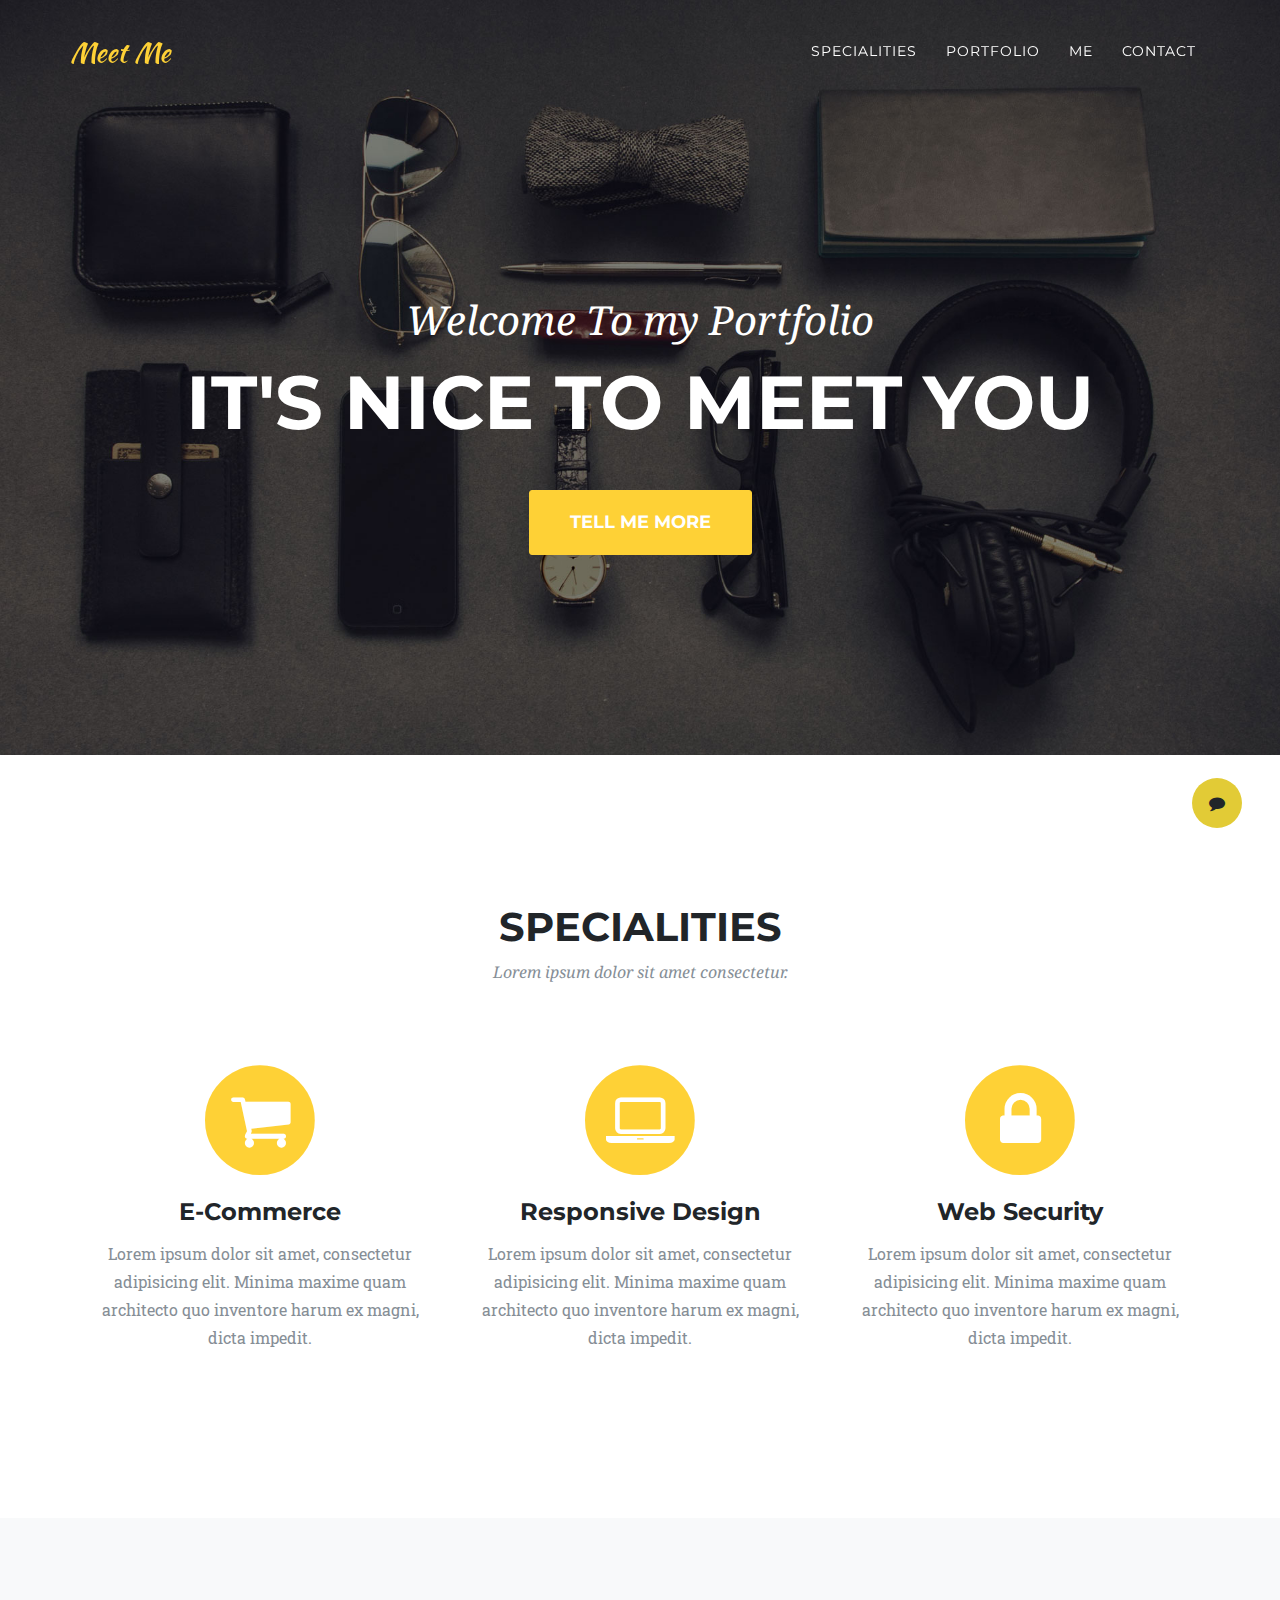
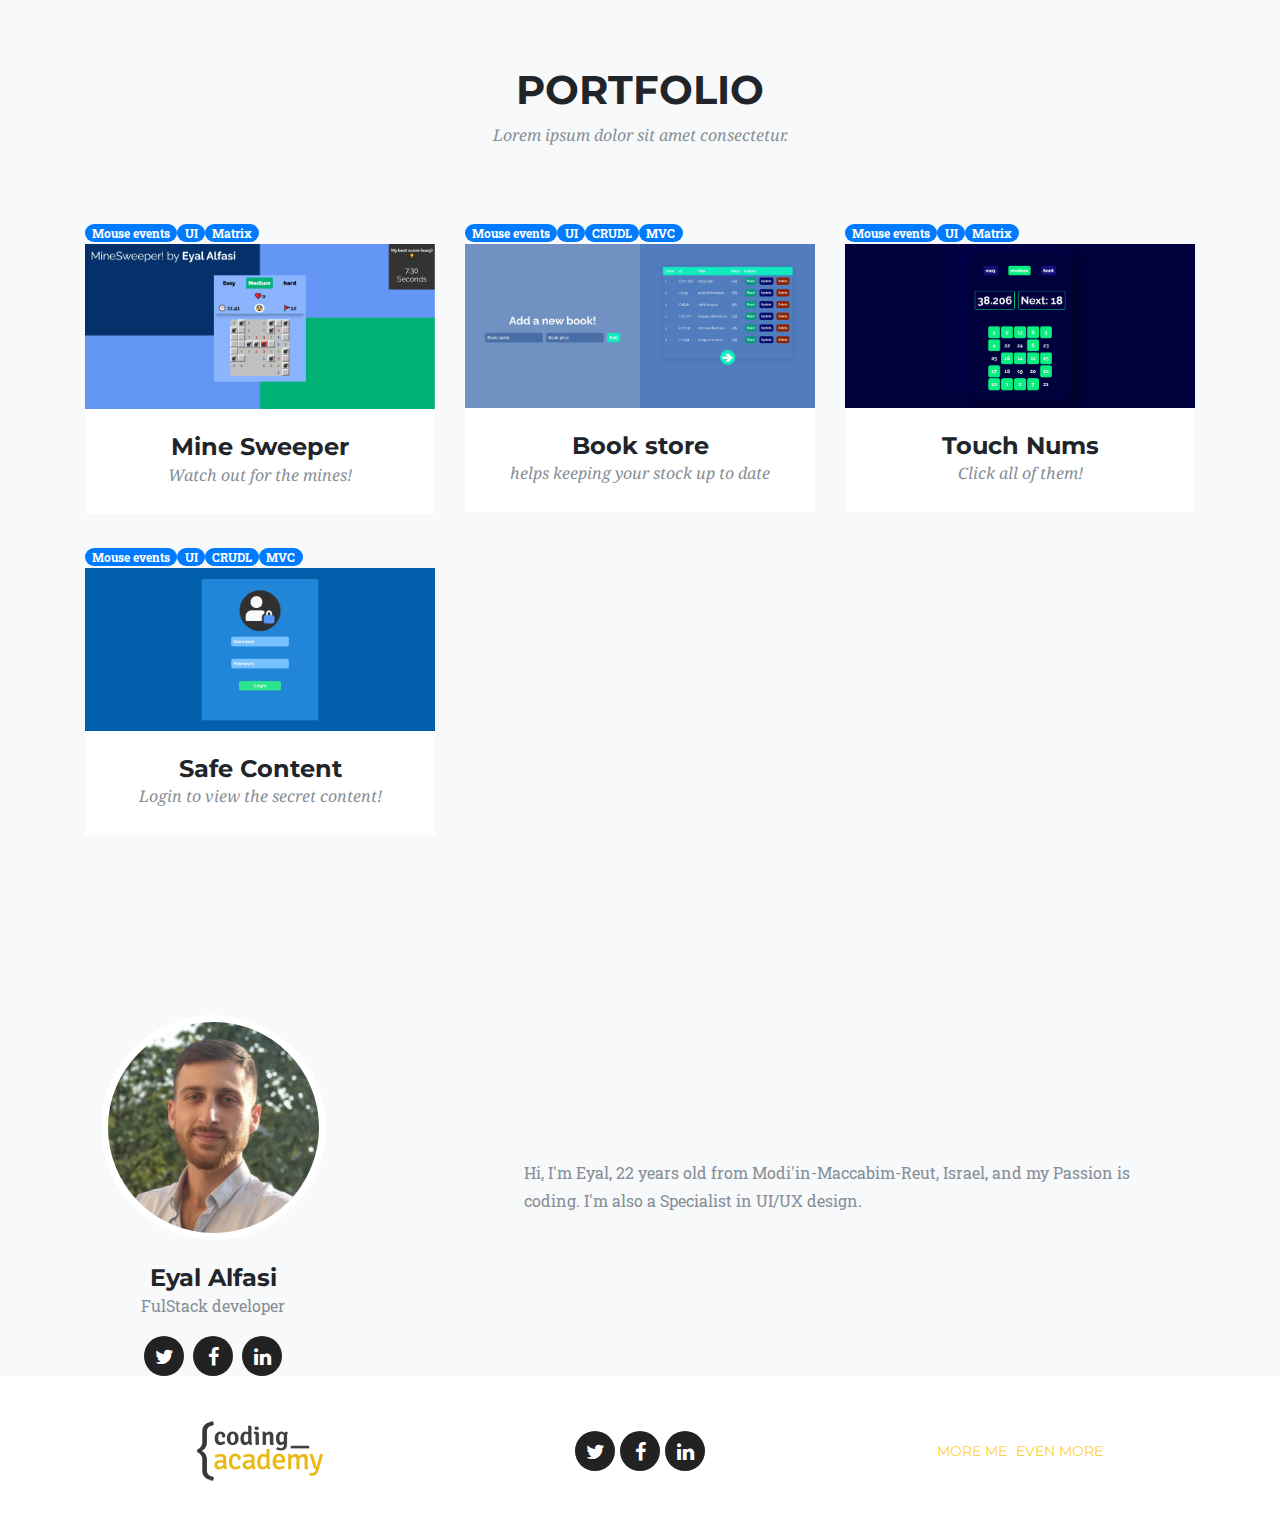
<file: index.html>
<!DOCTYPE html>
<html lang="en">

<head>

  <meta charset="utf-8">
  <meta name="viewport" content="width=device-width, initial-scale=1, shrink-to-fit=no">
  <meta name="description" content="">
  <meta name="author" content="">

  <title>Coding Academy</title>

  <!-- Bootstrap core CSS -->
  <link href="vendor/bootstrap/css/bootstrap.min.css" rel="stylesheet">

  <!-- Custom fonts for this template -->
  <link href="vendor/font-awesome/css/font-awesome.min.css" rel="stylesheet" type="text/css">
  <link href="https://fonts.googleapis.com/css?family=Montserrat:400,700" rel="stylesheet" type="text/css">
  <link href='https://fonts.googleapis.com/css?family=Kaushan+Script' rel='stylesheet' type='text/css'>
  <link href='https://fonts.googleapis.com/css?family=Droid+Serif:400,700,400italic,700italic' rel='stylesheet'
    type='text/css'>
  <link href='https://fonts.googleapis.com/css?family=Roboto+Slab:400,100,300,700' rel='stylesheet' type='text/css'>

  <!-- Custom styles for this template -->
  <link href="css/ca-gallery.css" rel="stylesheet">

</head>

<body id="page-top">
  <div class="offcanvas-btn" onClick="openCanvas()">
    <i class="fa fa-comment" aria-hidden="true"></i>
  </div>
  <aside class="offcanvas-aside">

    <!-- Contact -->
    <section id="contact">
      <h4>Contact Me</h4>
      <form onsubmit="onSubmitForm(event)">
        <div class="form-group">
          <label for="subjectInput">Subject</label>
          <input placeholder="Specify the subject" type="text" class="form-control" id="subjectInput">
        </div>
        <div class="form-group form-check">
          <label for="textareaInput">So what can I help you with? :)</label>
          <textarea placeholder="Free text" class="form-control" name="" id="textareaInput" cols="30" rows="10"></textarea>
        </div>
        <button type="submit" class="btn btn-primary">Submit</button>
      </form>
    </section>

  </aside>

  <!-- Navigation -->
  <nav class="navbar navbar-expand-lg navbar-dark fixed-top" id="mainNav">
    <div class="container">
      <a class="navbar-brand js-scroll-trigger" href="#page-top">Meet Me</a>
      <button class="navbar-toggler navbar-toggler-right" type="button" data-toggle="collapse"
        data-target="#navbarResponsive" aria-controls="navbarResponsive" aria-expanded="false"
        aria-label="Toggle navigation">
        <i class="fa fa-bars"></i>
      </button>
      <div class="collapse navbar-collapse" id="navbarResponsive">
        <ul class="navbar-nav ml-auto">
          <li class="nav-item">
            <a class="nav-link js-scroll-trigger" href="#services">Specialities</a>
          </li>
          <li class="nav-item">
            <a class="nav-link js-scroll-trigger" href="#portfolio">Portfolio</a>
          </li>
          <li class="nav-item">
            <a class="nav-link js-scroll-trigger" href="#me">Me</a>
          </li>
          <li class="nav-item">
            <a class="nav-link js-scroll-trigger" href="#contact">Contact</a>
          </li>
        </ul>
      </div>
    </div>
  </nav>

  <!-- Header -->
  <header class="masthead">
    <div class="container">
      <div class="intro-text">
        <div class="intro-lead-in">Welcome To my Portfolio</div>
        <div class="intro-heading">It's Nice To Meet You</div>
        <a class="btn btn-xl js-scroll-trigger" href="#services">Tell Me More</a>
      </div>
    </div>
  </header>

  <!-- Services -->
  <section id="services">
    <div class="container">
      <div class="row">
        <div class="col-lg-12 text-center">
          <h2 class="section-heading">Specialities</h2>
          <h3 class="section-subheading text-muted">Lorem ipsum dolor sit amet consectetur.</h3>
        </div>
      </div>
      <div class="row text-center">
        <div class="col-md-4">
          <span class="fa-stack fa-4x">
            <i class="fa fa-circle fa-stack-2x text-primary"></i>
            <i class="fa fa-shopping-cart fa-stack-1x fa-inverse"></i>
          </span>
          <h4 class="service-heading">E-Commerce</h4>
          <p class="text-muted">Lorem ipsum dolor sit amet, consectetur adipisicing elit. Minima maxime quam architecto
            quo inventore harum ex
            magni, dicta impedit.</p>
        </div>
        <div class="col-md-4">
          <span class="fa-stack fa-4x">
            <i class="fa fa-circle fa-stack-2x text-primary"></i>
            <i class="fa fa-laptop fa-stack-1x fa-inverse"></i>
          </span>
          <h4 class="service-heading">Responsive Design</h4>
          <p class="text-muted">Lorem ipsum dolor sit amet, consectetur adipisicing elit. Minima maxime quam architecto
            quo inventore harum ex
            magni, dicta impedit.</p>
        </div>
        <div class="col-md-4">
          <span class="fa-stack fa-4x">
            <i class="fa fa-circle fa-stack-2x text-primary"></i>
            <i class="fa fa-lock fa-stack-1x fa-inverse"></i>
          </span>
          <h4 class="service-heading">Web Security</h4>
          <p class="text-muted">Lorem ipsum dolor sit amet, consectetur adipisicing elit. Minima maxime quam architecto
            quo inventore harum ex
            magni, dicta impedit.</p>
        </div>
      </div>
    </div>
  </section>

  <!-- Portfolio Grid -->
  <section class="bg-light" id="portfolio">
    <div class="container">
      <div class="row">
        <div class="col-lg-12 text-center">
          <h2 class="section-heading">Portfolio</h2>
          <h3 class="section-subheading text-muted">Lorem ipsum dolor sit amet consectetur.</h3>
        </div>
      </div>
      <div class="row projects-container">
      </div>
    </div>
  </section>


  <!-- Me -->
  <section class="bg-light" id="me" style="padding: 0px;">
    <div class="row">
      <div class="col-sm-4">
        <div class="team-member">
          <img class="mx-auto rounded-circle" src="img/team/Eyal Alfasi.jpeg" alt="">
          <h4>Eyal Alfasi</h4>
          <p class="text-muted">FulStack developer</p>
          <ul class="list-inline social-buttons">
            <li class="list-inline-item">
              <a href="https://twitter.com/" target="_blank">
                <i class="fa fa-twitter"></i>
              </a>
            </li>
            <li class="list-inline-item">
              <a href="https://www.facebook.com/eyal.alfasi.7" target="_blank">
                <i class="fa fa-facebook"></i>
              </a>
            </li>
            <li class="list-inline-item">
              <a href="https://www.linkedin.com/" target="_blank">
                <i class="fa fa-linkedin"></i>
              </a>
            </li>
          </ul>
        </div>
      </div>
      <div class="col-sm-8 flex-align-center">
        <p class="large text-muted  about-description">Hi, I'm Eyal, 22 years old from Modi'in-Maccabim-Reut, Israel,
          and my Passion is coding.
          I'm also a Specialist in UI/UX design.
        </p>
      </div>
    </div>
  </section>


  <!-- Footer -->
  <footer>
    <div class="container">
      <div class="row">
        <div class="col-md-4 flex-align-center">
          <a href="http://coding-academy.org" target="_blank">
            <img src="./img/ca-logo.png" alt="">
          </a>
        </div>
        <div class="col-md-4 flex-align-center">
          <ul class="list-inline social-buttons flex-align-center">
            <li class="list-inline-item">
              <a href="#">
                <i class="fa fa-twitter"></i>
              </a>
            </li>
            <li class="list-inline-item flex-align-center">
              <a href="#">
                <i class="fa fa-facebook"></i>
              </a>
            </li>
            <li class="list-inline-item">
              <a href="#">
                <i class="fa fa-linkedin"></i>
              </a>
            </li>
          </ul>
        </div>
        <div class="col-md-4 flex-align-center">
          <ul class="list-inline quicklinks">
            <li class="list-inline-item">
              <a href="#">More Me</a>
            </li>
            <li class="list-inline-item">
              <a href="#">Even More</a>
            </li>
          </ul>
        </div>
      </div>
    </div>
  </footer>

  <!-- Portfolio Modals -->

  <!-- Modal 1 -->
  <div class="portfolio-modal modal fade" id="portfolioModal" tabindex="-1" role="dialog" aria-hidden="true">
    <div class="modal-dialog">
      <div class="modal-content">
        <div class="close-modal" data-dismiss="modal">
          <div class="lr">
            <div class="rl"></div>
          </div>
        </div>
        <div class="container">
          <div class="row">
            <div class="col-lg-8 mx-auto">
              <div class="modal-body">
                <!-- Project Details Go Here -->
              </div>
            </div>
          </div>
        </div>
      </div>
    </div>
  </div>
  <!-- Bootstrap core JavaScript -->
  <script src="vendor/jquery/jquery.min.js"></script>
  <script src="vendor/popper/popper.min.js"></script>
  <script src="vendor/bootstrap/js/bootstrap.min.js"></script>

  <!-- Plugin JavaScript -->
  <script src="vendor/jquery-easing/jquery.easing.min.js"></script>

  <!-- Custom scripts for this template -->
  <script src="js/proj-service.js"></script>
  <script src="js/controller.js"></script>
  <script src="js/ca-gallery.js"></script>
  <script src="js/offCanvas.js"></script>
  <script src="js/main.js"></script>


</body>

</html>
</file>
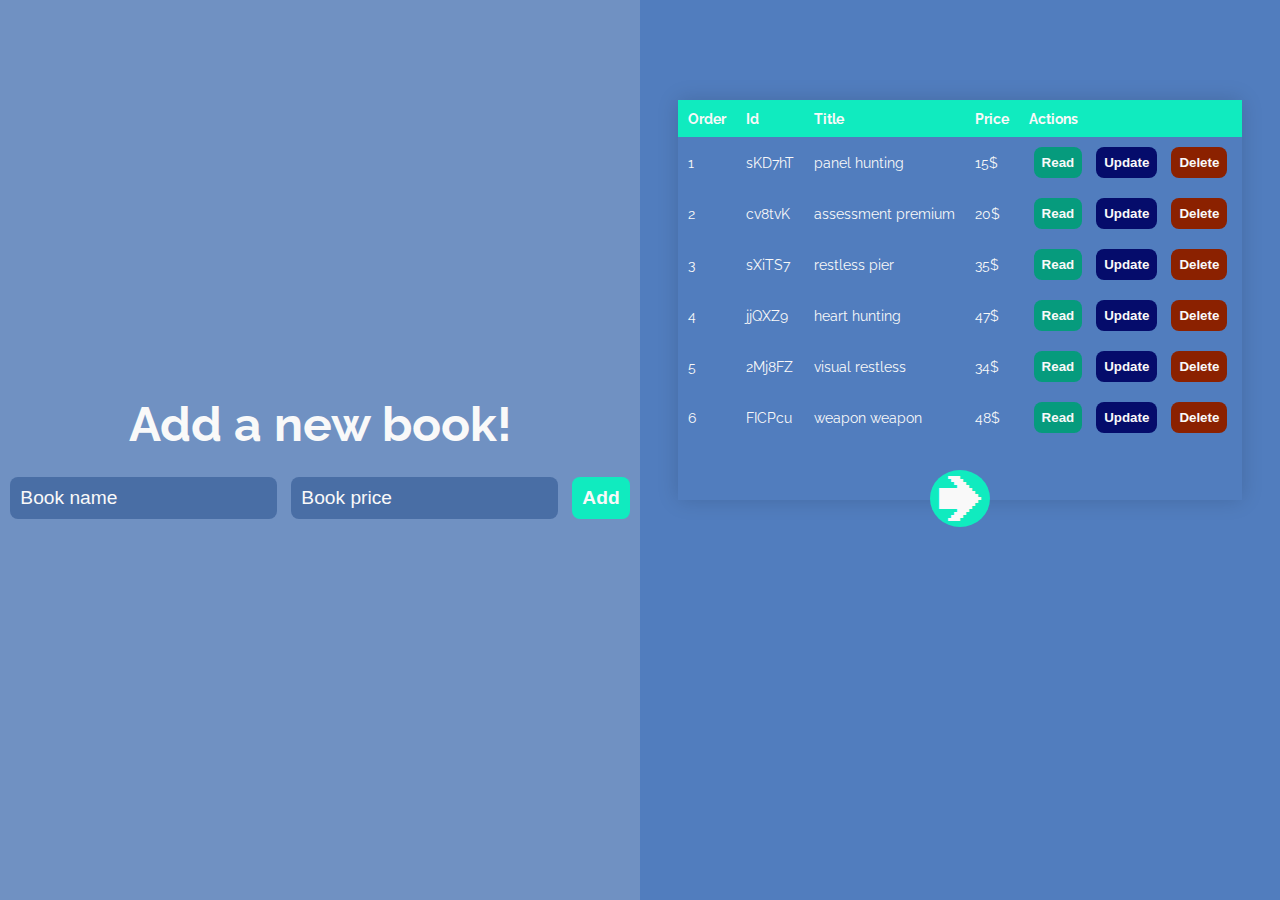
<file: projects/book-store/index.html>
<!DOCTYPE html>
<html lang="en">

<head>
    <meta charset="UTF-8">
    <meta name="viewport" content="width=device-width, initial-scale=1.0">
    <title>Document</title>
    <link rel="stylesheet" href="css/style.css">
    <link rel="preconnect" href="https://fonts.gstatic.com">
    <link href="https://fonts.googleapis.com/css2?family=Raleway:wght@400;700&display=swap" rel="stylesheet">
</head>

<body onload="onInit()">
    <div class="main-container">
        <div class="read-book-modal-container">

        </div>
        <div class="add-book-container">
            <div class="add-book">
                <h2 class="main-title">Add a new book!</h2>
                <div class="add-book-modal">
                    <input name="bookName" placeholder="Book name" type="text">
                    <input name="bookPrice" placeholder="Book price" type="text">
                    <button onclick="onAddBook()" class="btn add-btn">Add</button>
                </div>
            </div>
        </div>
        <div class="table-container">
            <div class="table-inner-container">
                <table class="books-table">
                    <thead>
                        <tr class="table-titles">
                            <td>Order</td>
                            <td>Id</td>
                            <td class="sort-col" data-sort="txt" onclick="onSetSort(this)">Title</td>
                            <td class="sort-col" data-sort="price" onclick="onSetSort(this)">Price</td>
                            <td>Actions</td>
                        </tr>
                    </thead>
                    <tbody>
                    </tbody>
                </table>
            </div>
            <div class="pagination">
                <button onclick="onNextPage()" class="pagination-btn">🢂</button onclick="onPrevPage()">
            </div>
        </div>
    </div>
    </div>
    </div>

    <script src="js/util-service.js"></script>
    <script src="js/storage-service.js"></script>
    <script src="js/book-service.js"></script>
    <script src="js/controller.js"></script>
</body>

</html>
</file>
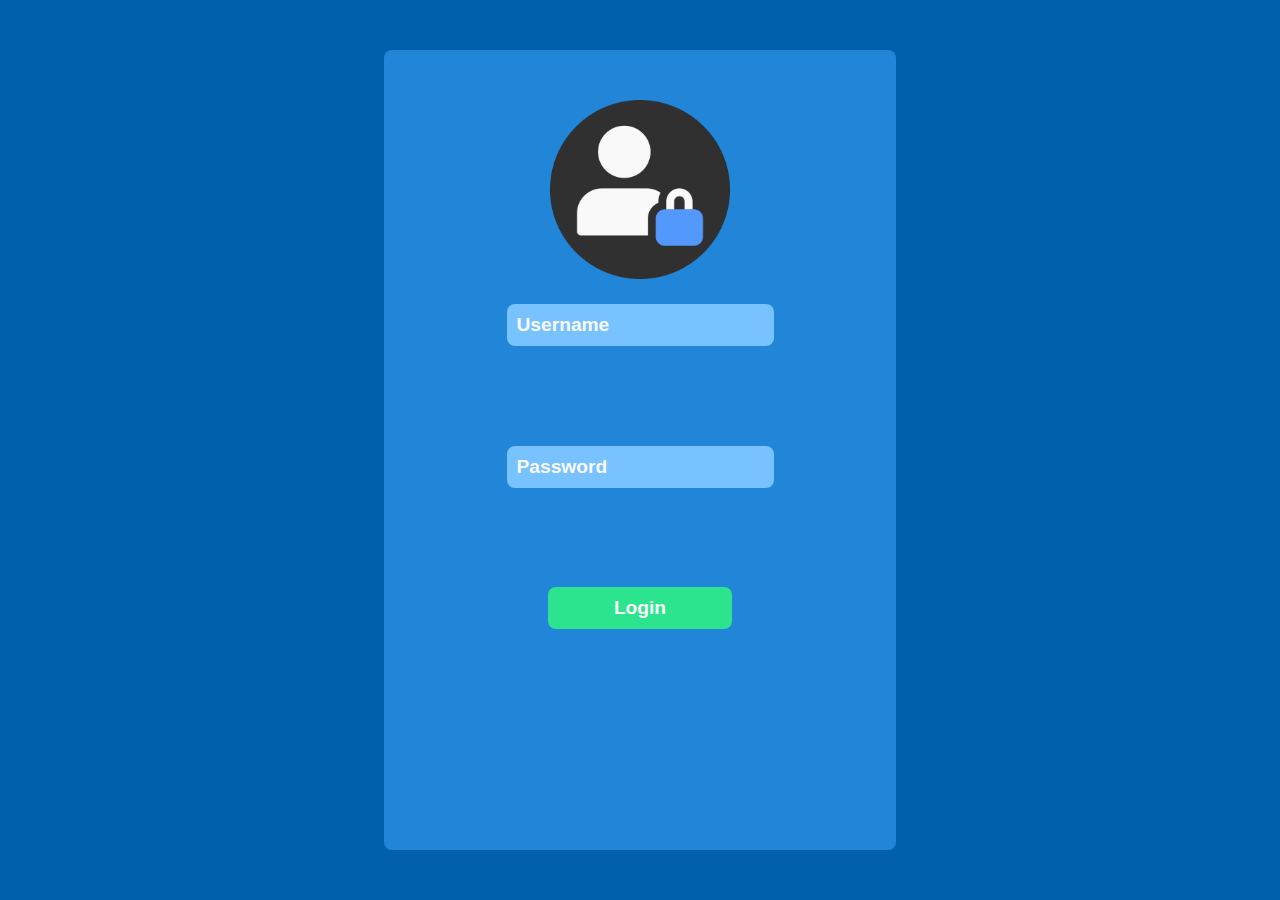
<file: projects/safe-content/index.html>
<!DOCTYPE html>
<html lang="en">

<head>
    <meta charset="UTF-8">
    <meta name="viewport" content="width=device-width, initial-scale=1.0">
    <title>Document</title>
    <link rel="stylesheet" href="css/style.css">
    <link rel="preconnect" href="https://fonts.gstatic.com">
    <link href="https://fonts.googleapis.com/css2?family=Assistant:wght@400;700&display=swap" rel="stylesheet">
</head>

<body onload="init()">

    <div class="main-container">
        <div class="inner-container">
            <div class="image-container">
                <img src="img/user.png" alt="Login Image">
            </div>
            <div class="input-fields">
                <input type="text" placeholder="Username" name="username-input">
                <input type="password" placeholder="Password" name="password-input">
                <button class="login-btn" onclick="onUserLogin()">Login</button>
            </div>
        </div>
    </div>

    <script src="js/local-storage-service.js"></script>
    <script src="js/service.js"></script>
    <script src="js/controller.js"></script>
    <script src="js/main.js"></script>
</body>

</html>
</file>
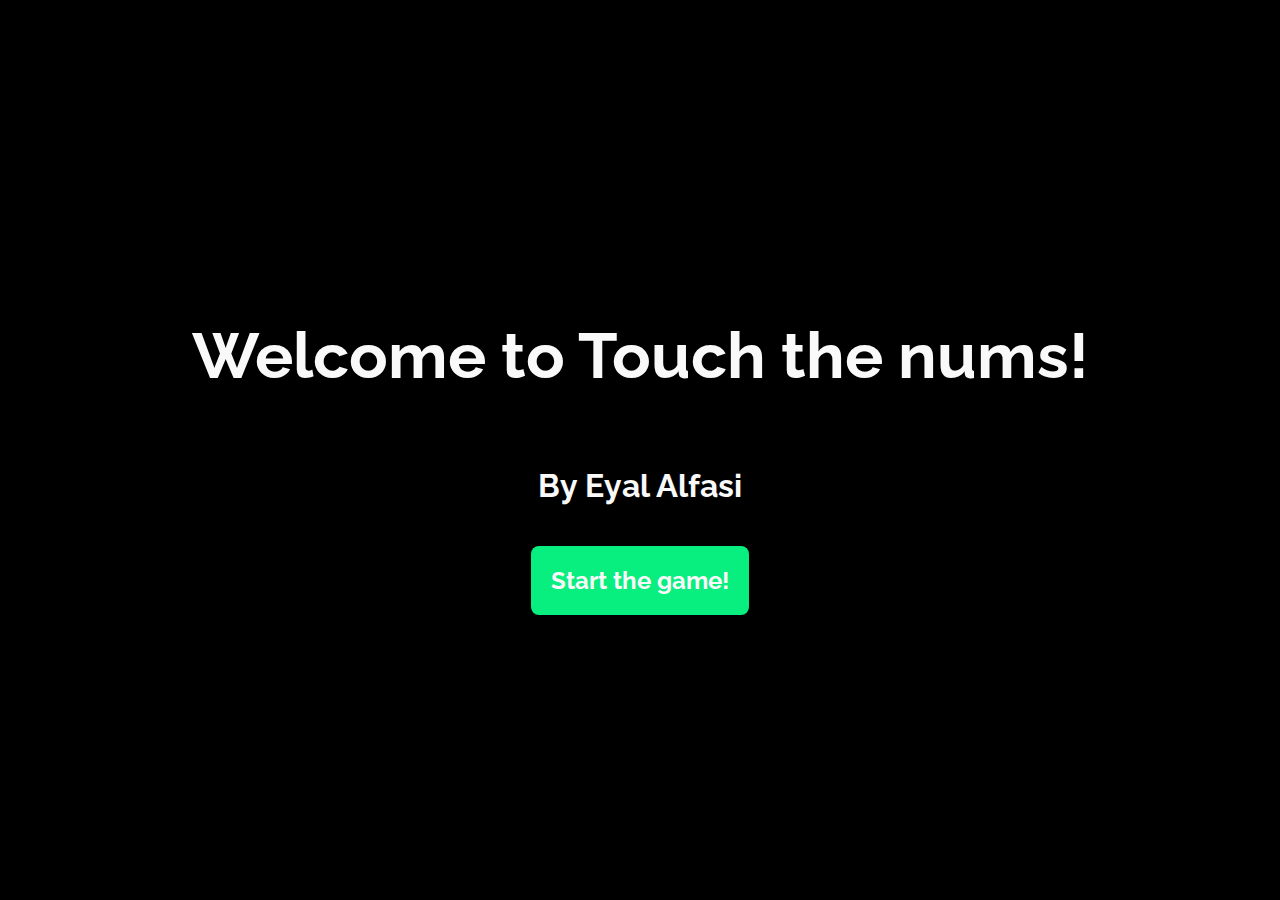
<file: projects/touch-nums/index.html>
<!DOCTYPE html>
<html lang="en">

<head>
    <meta charset="UTF-8">
    <meta name="viewport" content="width=device-width, initial-scale=1.0">
    <title>Touch The Nums!</title>
    <link rel="stylesheet" href="css/style.css">
    <link rel="preconnect" href="https://fonts.gstatic.com">
    <link href="https://fonts.googleapis.com/css2?family=Raleway:wght@400;700;900&display=swap" rel="stylesheet">
</head>

<body onload="init()">

    <div class="top-container">
        <div class="welcome-screen">
            <h1 class="welcome-heading">Welcome to Touch the nums!</h1>
            <h3 class="author">By Eyal Alfasi</h3>
            <button onclick="closeWelcomeScreen()" class="btn start-btn">Start the game!</button>
        </div>
        <div class="inner-container">
            <div class="difficulty">
                <input onclick="resetGame()" type="radio" id="16" name="difficulty" checked value="16">
                <label for="16">easy</label><br>
                <input onclick="resetGame()" type="radio" id="25" name="difficulty" value="25">
                <label for="25">medium</label><br>
                <input onclick="resetGame()" type="radio" id="36" name="difficulty" value="36">
                <label for="36">hard</label>

            </div>
            <button class="reset-btn btn" onclick="resetGame()">Start over</button>
            <div>
                <h3 class="stopwatch"> 0.000</h3>
                <h3 class="next-num"> Next: 1 </h3>
            </div>
            <div class="board-container">
                <table>
                    <tbody class="board"> </tbody>
                </table>

            </div>
        </div>
    </div>






    <script src="js/main.js"></script>
</body>

</html>
</file>
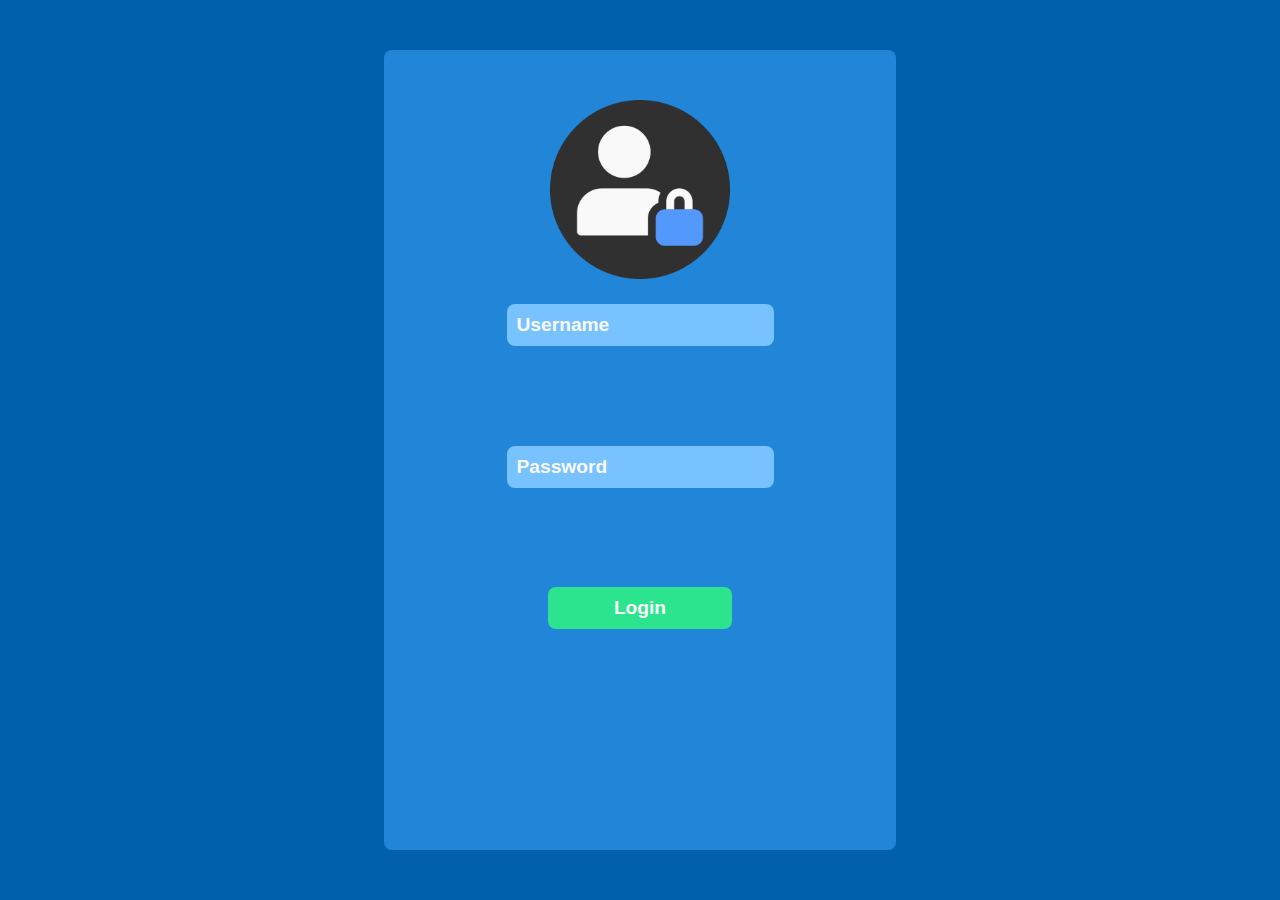
<file: projects/safe-content/admin.html>
<!DOCTYPE html>
<html lang="en">

<head>
    <meta charset="UTF-8">
    <meta name="viewport" content="width=device-width, initial-scale=1.0">
    <title>Document</title>
    <link rel="stylesheet" href="css/style.css">
    <link rel="preconnect" href="https://fonts.gstatic.com">
    <link href="https://fonts.googleapis.com/css2?family=Assistant:wght@400;700&display=swap" rel="stylesheet">
</head>

<body onload="checkIfAdmin()">
    <div class="main-container-admin">
        <h2>Hello admin</h2>
        <div class="admin-btns">
            <button class="log-out-btn" onclick="onUserLogOut()">logout</button>
            <button class="go-back-btn" onclick="onUserGoBack()">Go back</button>
            <select onchange="onSetSort(this.value)" name="sortUsers">
                <option value="txt">ABC</option>
                <option value="time">Date</option>
            </select>
        </div>
        <table>
            <thead>All the users in the DB</thead>
            <tbody class="users-table-body">

            </tbody>
        </table>
    </div>

    <script src="js/local-storage-service.js"></script>
    <script src="js/service.js"></script>
    <script src="js/controller.js"></script>
    <script src="js/main.js"></script>
</body>

</html>
</file>
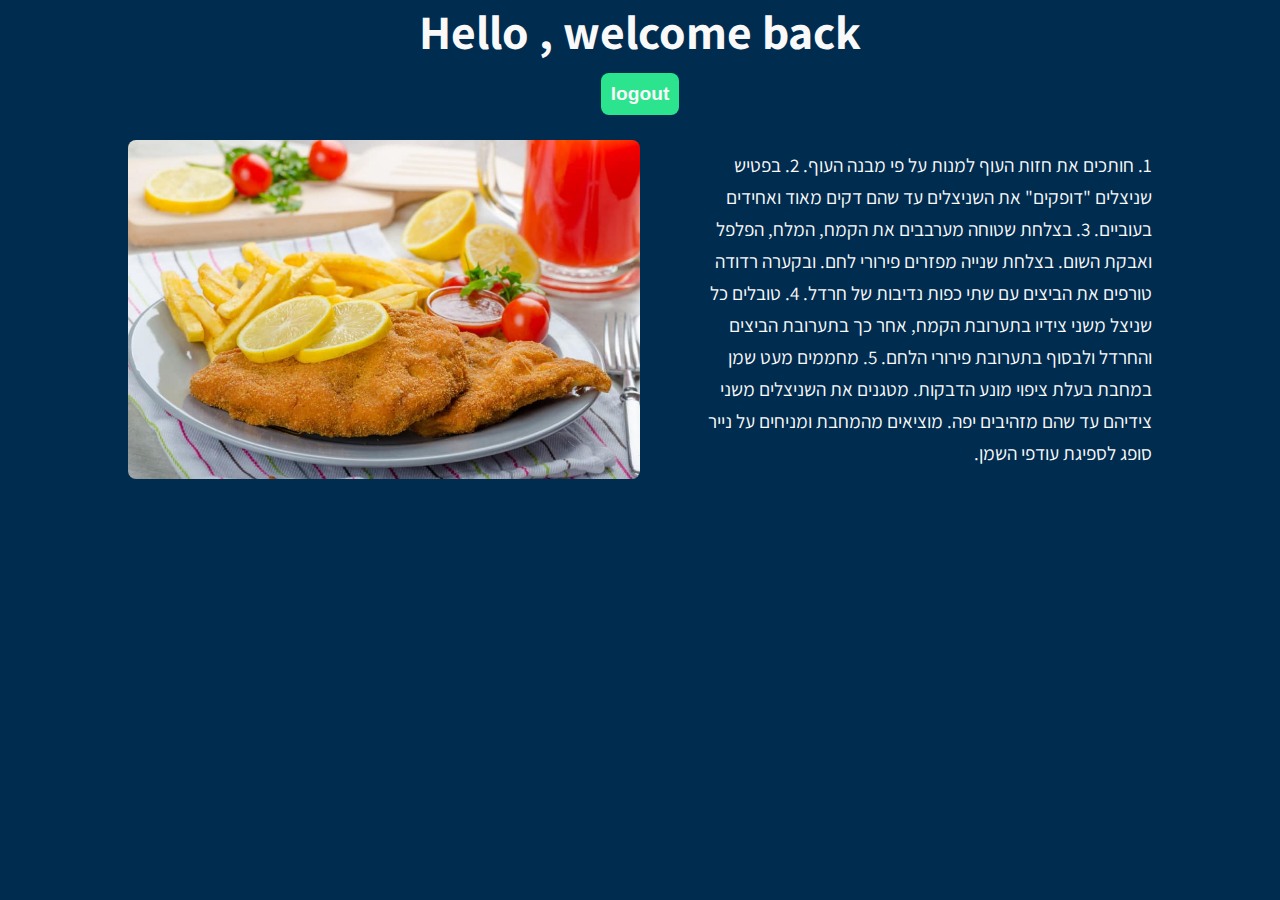
<file: projects/safe-content/secret-content.html>
<!DOCTYPE html>
<html lang="en">

<head>
    <meta charset="UTF-8">
    <meta name="viewport" content="width=device-width, initial-scale=1.0">
    <title>Document</title>
    <link rel="stylesheet" href="css/style.css">
    <link rel="preconnect" href="https://fonts.gstatic.com">
    <link href="https://fonts.googleapis.com/css2?family=Assistant:wght@400;700&display=swap" rel="stylesheet">
</head>

<body onload="getLoggedInUserDetails()">
    <div class="main-container-secret">
        <div class="welcome-info">
            <h2>Hello <span class="display-name"></span>, welcome back</h2>
            <span class="admin-link"></span>
            <button class="log-out-btn" onclick="onUserLogOut()">logout</button>
        </div>
        <div class="secret-content">
            <img src="img/shnitzel.jpg">
            <p>1. חותכים את חזות העוף למנות על פי מבנה העוף.

                2. בפטיש שניצלים "דופקים" את השניצלים עד שהם דקים מאוד ואחידים בעוביים.

                3. בצלחת שטוחה מערבבים את הקמח, המלח, הפלפל ואבקת השום. בצלחת שנייה מפזרים פירורי לחם. ובקערה רדודה
                טורפים את הביצים עם שתי כפות נדיבות של חרדל.

                4. טובלים כל שניצל משני צידיו בתערובת הקמח, אחר כך בתערובת הביצים והחרדל ולבסוף בתערובת פירורי הלחם.

                5. מחממים מעט שמן במחבת בעלת ציפוי מונע הדבקות. מטגנים את השניצלים משני צידיהם עד שהם מזהיבים יפה.
                מוציאים מהמחבת ומניחים על נייר סופג לספיגת עודפי השמן.
            </p>
        </div>
    </div>
    </div>

    <script src="js/local-storage-service.js"></script>
    <script src="js/service.js"></script>
    <script src="js/controller.js"></script>
    <script src="js/main.js"></script>
</body>

</html>
</file>
<file: css/ca-gallery.css>
body {
    overflow-x: hidden;
    font-family: 'Roboto Slab', 'Helvetica Neue', Helvetica, Arial, sans-serif;
}
p {
    line-height: 1.75;
}
a {
    color: #fed136;
}
a.active,
a:active,
a:focus,
a:hover {
    color: #fec503;
}
h1,
h2,
h3,
h4,
h5,
h6 {
    font-weight: 700;
    font-family: 'Montserrat', 'Helvetica Neue', Helvetica, Arial, sans-serif;
    text-transform: uppercase;
}
section {
    padding: 100px 0;
}
section h2.section-heading {
    font-size: 40px;
    margin-top: 0;
    margin-bottom: 15px;
}
section h3.section-subheading {
    font-size: 16px;
    font-weight: 400;
    font-style: italic;
    margin-bottom: 75px;
    text-transform: none;
    font-family: 'Droid Serif', 'Helvetica Neue', Helvetica, Arial, sans-serif;
}
@media (min-width: 768px) {
    section {
        padding: 150px 0;
    }
}
::-moz-selection {
    background: #fed136;
    text-shadow: none;
}
::selection {
    background: #fed136;
    text-shadow: none;
}
img::selection {
    background: transparent;
}
img::-moz-selection {
    background: transparent;
}
body {
    -webkit-tap-highlight-color: #fed136;
}
.offcanvas-btn {
    z-index: 100000;
    position: fixed;
    bottom: 8%;
    right: 3%;
    height: 50px;
    width: 50px;
    background: #e2cb36;
    border-radius: 50%;
    display: flex;
    justify-content: center;
    align-items: center;
    cursor: pointer;
    margin-right: 0;
    transition: all 0.3s ease;
}
.offcanvas-btn-open {
    margin-right: 80vw;
}
.offcanvas-aside {
    position: fixed;
    height: 100%;
    background: rgb(16, 83, 207);
    color: #f9f9f9;
    width: 80vw;
    right: -80vw;
    z-index: 9999;
    transition: all 0.3s ease;
    display: flex;
    flex-direction: column;
    align-items: center;
    justify-content: space-around;
}
.offcanvas-aside img {
    border-radius: 50%;
}
.offcanvas-aside p {
    text-align: center;
}
.offcanvas-aside .offcanvas-content-suffix {
    height: 20%;
}

@media (min-width: 575px) {
    .offcanvas-btn-open {
        margin-right: 30vw;
    }
    .offcanvas-aside {
        width: 30vw;
        right: -30vw;
    }
}
.offcanvas-aside-open {
    right: 0;
    
}

#mainNav {
    background-color: #222222;
    z-index: 5;
}
#mainNav .navbar-toggler {
    font-size: 12px;
    right: 0;
    padding: 13px;
    text-transform: uppercase;
    color: white;
    border: 0;
    background-color: #fed136;
    font-family: 'Montserrat', 'Helvetica Neue', Helvetica, Arial, sans-serif;
    text-transform: uppercase;
}
#mainNav .navbar-brand {
    color: #fed136;
    font-family: 'Kaushan Script', 'Helvetica Neue', Helvetica, Arial, cursive;
}
#mainNav .navbar-brand.active,
#mainNav .navbar-brand:active,
#mainNav .navbar-brand:focus,
#mainNav .navbar-brand:hover {
    color: #fec503;
}
#mainNav .navbar-nav .nav-item .nav-link {
    font-size: 90%;
    font-weight: 400;
    padding: 0.75em 0;
    letter-spacing: 1px;
    color: white;
    font-family: 'Montserrat', 'Helvetica Neue', Helvetica, Arial, sans-serif;
    text-transform: uppercase;
}
#mainNav .navbar-nav .nav-item .nav-link.active,
#mainNav .navbar-nav .nav-item .nav-link:hover {
    color: #fed136;
}
@media (min-width: 992px) {
    
    #mainNav {
        padding-top: 25px;
        padding-bottom: 25px;
        -webkit-transition: padding-top 0.3s, padding-bottom 0.3s;
        -moz-transition: padding-top 0.3s, padding-bottom 0.3s;
        transition: padding-top 0.3s, padding-bottom 0.3s;
        border: none;
        background-color: transparent;
    }
    #mainNav .navbar-brand {
        font-size: 1.75em;
        -webkit-transition: all 0.3s;
        -moz-transition: all 0.3s;
        transition: all 0.3s;
    }
    #mainNav .navbar-nav .nav-item .nav-link {
        padding: 1.1em 1em !important;
    }
    #mainNav.navbar-shrink {
        padding-top: 0;
        padding-bottom: 0;
        background-color: #222222;
    }
    #mainNav.navbar-shrink .navbar-brand {
        font-size: 1.25em;
        padding: 12px 0;
    }
   
}
header.masthead {
    text-align: center;
    color: white;
    background-image: url("../img/header-bg.jpg");
    background-repeat: no-repeat;
    background-attachment: scroll;
    background-position: center center;
    -webkit-background-size: cover;
    -moz-background-size: cover;
    -o-background-size: cover;
    background-size: cover;
}
header.masthead .intro-text {
    padding-top: 150px;
    padding-bottom: 100px;
}
header.masthead .intro-text .intro-lead-in {
    font-size: 22px;
    font-style: italic;
    line-height: 22px;
    margin-bottom: 25px;
    font-family: 'Droid Serif', 'Helvetica Neue', Helvetica, Arial, sans-serif;
}
header.masthead .intro-text .intro-heading {
    font-size: 50px;
    font-weight: 700;
    line-height: 50px;
    margin-bottom: 25px;
    font-family: 'Montserrat', 'Helvetica Neue', Helvetica, Arial, sans-serif;
    text-transform: uppercase;
}
@media (min-width: 768px) {
    header.masthead .intro-text {
        padding-top: 300px;
        padding-bottom: 200px;
    }
    header.masthead .intro-text .intro-lead-in {
        font-size: 40px;
        font-style: italic;
        line-height: 40px;
        margin-bottom: 25px;
        font-family: 'Droid Serif', 'Helvetica Neue', Helvetica, Arial, sans-serif;
    }
    header.masthead .intro-text .intro-heading {
        font-size: 75px;
        font-weight: 700;
        line-height: 75px;
        margin-bottom: 50px;
        font-family: 'Montserrat', 'Helvetica Neue', Helvetica, Arial, sans-serif;
        text-transform: uppercase;
    }
}
.service-heading {
    margin: 15px 0;
    text-transform: none;
}

#portfolio .portfolio-item {
    right: 0;
    margin: 0 0 15px;
}
#portfolio .portfolio-item .portfolio-link {
    position: relative;
    display: block;
    max-width: 400px;
    margin: 0 auto;
    cursor: pointer;
}
#portfolio .portfolio-item .portfolio-link .portfolio-hover {
    position: absolute;
    width: 100%;
    height: 100%;
    -webkit-transition: all ease 0.5s;
    -moz-transition: all ease 0.5s;
    transition: all ease 0.5s;
    opacity: 0;
    background: rgba(254, 209, 54, 0.9);
}
#portfolio .portfolio-item .portfolio-link .portfolio-hover:hover {
    opacity: 1;
}
#portfolio .portfolio-item .portfolio-link .portfolio-hover .portfolio-hover-content {
    font-size: 20px;
    position: absolute;
    top: 50%;
    width: 100%;
    height: 20px;
    margin-top: -12px;
    text-align: center;
    color: white;
}
#portfolio .portfolio-item .portfolio-link .portfolio-hover .portfolio-hover-content i {
    margin-top: -12px;
}
#portfolio .portfolio-item .portfolio-link .portfolio-hover .portfolio-hover-content h3,
#portfolio .portfolio-item .portfolio-link .portfolio-hover .portfolio-hover-content h4 {
    margin: 0;
}
#portfolio .portfolio-item .portfolio-caption {
    max-width: 400px;
    margin: 0 auto;
    padding: 25px;
    text-align: center;
    background-color: white;
}
#portfolio .portfolio-item .portfolio-caption h4 {
    margin: 0;
    text-transform: none;
}
#portfolio .portfolio-item .portfolio-caption p {
    font-size: 16px;
    font-style: italic;
    margin: 0;
    font-family: 'Droid Serif', 'Helvetica Neue', Helvetica, Arial, sans-serif;
}
#portfolio * {
    z-index: 2;
}
@media (min-width: 767px) {
    #portfolio .portfolio-item {
        margin: 0 0 30px;
    }
}
.portfolio-modal .modal-dialog {
    max-width: none;
    height: 100%;
    margin: 0;
}
.portfolio-modal .modal-content {
    min-height: 100%;
    padding: 100px 0;
    text-align: center;
    border: none;
    border-radius: 0;
    background-clip: border-box;
    -webkit-box-shadow: none;
    box-shadow: none;
}
.portfolio-modal .modal-content h2 {
    font-size: 3em;
    margin-bottom: 15px;
}
.portfolio-modal .modal-content p {
    margin-bottom: 30px;
}
.portfolio-modal .modal-content p.item-intro {
    font-size: 16px;
    font-style: italic;
    margin: 20px 0 30px;
    font-family: 'Droid Serif', 'Helvetica Neue', Helvetica, Arial, sans-serif;
}
.portfolio-modal .modal-content ul.list-inline {
    margin-top: 0;
    margin-bottom: 30px;
}
.portfolio-modal .modal-content img {
    margin-bottom: 30px;
}
.portfolio-modal .modal-content button {
    cursor: pointer;
}
.portfolio-modal .close-modal {
    position: absolute;
    top: 25px;
    right: 25px;
    width: 75px;
    height: 75px;
    cursor: pointer;
    background-color: transparent;
}
.portfolio-modal .close-modal:hover {
    opacity: 0.3;
}
.portfolio-modal .close-modal .lr {
    /* Safari and Chrome */
    
    z-index: 1051;
    width: 1px;
    height: 75px;
    margin-left: 35px;
    /* IE 9 */
    
    -webkit-transform: rotate(45deg);
    -ms-transform: rotate(45deg);
    transform: rotate(45deg);
    background-color: #222222;
}
.portfolio-modal .close-modal .lr .rl {
    /* Safari and Chrome */
    
    z-index: 1052;
    width: 1px;
    height: 75px;
    /* IE 9 */
    
    -webkit-transform: rotate(90deg);
    -ms-transform: rotate(90deg);
    transform: rotate(90deg);
    background-color: #222222;
}
.portfolio-modal .modal-backdrop {
    display: none;
    opacity: 0;
}
.timeline {
    position: relative;
    padding: 0;
    list-style: none;
}
.timeline:before {
    position: absolute;
    top: 0;
    bottom: 0;
    left: 40px;
    width: 2px;
    margin-left: -1.5px;
    content: '';
    background-color: #f1f1f1;
}
.timeline > li {
    position: relative;
    min-height: 50px;
    margin-bottom: 50px;
}
.timeline > li:after,
.timeline > li:before {
    display: table;
    content: ' ';
}
.timeline > li:after {
    clear: both;
}
.timeline > li .timeline-panel {
    position: relative;
    float: right;
    width: 100%;
    padding: 0 20px 0 100px;
    text-align: left;
}
.timeline > li .timeline-panel:before {
    right: auto;
    left: -15px;
    border-right-width: 15px;
    border-left-width: 0;
}
.timeline > li .timeline-panel:after {
    right: auto;
    left: -14px;
    border-right-width: 14px;
    border-left-width: 0;
}
.timeline > li .timeline-image {
    position: absolute;
    z-index: 100;
    left: 0;
    width: 80px;
    height: 80px;
    margin-left: 0;
    text-align: center;
    color: white;
    border: 7px solid #f1f1f1;
    border-radius: 100%;
    background-color: #fed136;
}
.timeline > li .timeline-image h4 {
    font-size: 10px;
    line-height: 14px;
    margin-top: 12px;
}
.timeline > li.timeline-inverted > .timeline-panel {
    float: right;
    padding: 0 20px 0 100px;
    text-align: left;
}
.timeline > li.timeline-inverted > .timeline-panel:before {
    right: auto;
    left: -15px;
    border-right-width: 15px;
    border-left-width: 0;
}
.timeline > li.timeline-inverted > .timeline-panel:after {
    right: auto;
    left: -14px;
    border-right-width: 14px;
    border-left-width: 0;
}
.timeline > li:last-child {
    margin-bottom: 0;
}
.timeline .timeline-heading h4 {
    margin-top: 0;
    color: inherit;
}
.timeline .timeline-heading h4.subheading {
    text-transform: none;
}
.timeline .timeline-body > ul,
.timeline .timeline-body > p {
    margin-bottom: 0;
}
@media (min-width: 768px) {
    .timeline:before {
        left: 50%;
    }
    .timeline > li {
        min-height: 100px;
        margin-bottom: 100px;
    }
    .timeline > li .timeline-panel {
        float: left;
        width: 41%;
        padding: 0 20px 20px 30px;
        text-align: right;
    }
    .timeline > li .timeline-image {
        left: 50%;
        width: 100px;
        height: 100px;
        margin-left: -50px;
    }
    .timeline > li .timeline-image h4 {
        font-size: 13px;
        line-height: 18px;
        margin-top: 16px;
    }
    .timeline > li.timeline-inverted > .timeline-panel {
        float: right;
        padding: 0 30px 20px 20px;
        text-align: left;
    }
}
@media (min-width: 992px) {
    .timeline > li {
        min-height: 150px;
    }
    .timeline > li .timeline-panel {
        padding: 0 20px 20px;
    }
    .timeline > li .timeline-image {
        width: 150px;
        height: 150px;
        margin-left: -75px;
    }
    .timeline > li .timeline-image h4 {
        font-size: 18px;
        line-height: 26px;
        margin-top: 30px;
    }
    .timeline > li.timeline-inverted > .timeline-panel {
        padding: 0 20px 20px;
    }
}
@media (min-width: 1200px) {
    .timeline > li {
        min-height: 170px;
    }
    .timeline > li .timeline-panel {
        padding: 0 20px 20px 100px;
    }
    .timeline > li .timeline-image {
        width: 170px;
        height: 170px;
        margin-left: -85px;
    }
    .timeline > li .timeline-image h4 {
        margin-top: 40px;
    }
    .timeline > li.timeline-inverted > .timeline-panel {
        padding: 0 100px 20px 20px;
    }
}
.team-member {
    text-align: center;
}
.team-member img {
    width: 225px;
    height: 225px;
    border: 7px solid white;
}
.team-member h4 {
    margin-top: 25px;
    margin-bottom: 0;
    text-transform: none;
}
.team-member p {
    margin-top: 0;
}
.about-description {
    max-width: 80%;
}
@media (max-width: 800px) {
    .about-description {
        text-align: center;
        margin-top: 1rem;
        margin-bottom: 1rem;
    }
}
footer {
    padding: 25px 0;
    text-align: center;
}
footer span.copyright {
    font-size: 90%;
    line-height: 40px;
    text-transform: none;
    font-family: 'Montserrat', 'Helvetica Neue', Helvetica, Arial, sans-serif;
    text-transform: uppercase;
}
footer ul.quicklinks {
    font-size: 90%;
    line-height: 40px;
    margin-bottom: 0;
    text-transform: none;
    font-family: 'Montserrat', 'Helvetica Neue', Helvetica, Arial, sans-serif;
    text-transform: uppercase;
}
ul.social-buttons {
    margin-bottom: 0;
}
ul.social-buttons li a {
    font-size: 20px;
    line-height: 40px;
    display: block;
    width: 40px;
    height: 40px;
    -webkit-transition: all 0.3s;
    -moz-transition: all 0.3s;
    transition: all 0.3s;
    color: white;
    border-radius: 100%;
    outline: none;
    background-color: #222222;
}
ul.social-buttons li a:active,
ul.social-buttons li a:focus,
ul.social-buttons li a:hover {
    background-color: #fed136;
}
.flex-align-center {
    display: flex;
    justify-content: center;
    align-items: center;
}
.text-primary {
    color: #fed136 !important;
}
.btn-primary {
    font-weight: 700;
    color: white;
    border-color: #fed136;
    background-color: #fed136;
    font-family: 'Montserrat', 'Helvetica Neue', Helvetica, Arial, sans-serif;
    text-transform: uppercase;
}
.btn-primary.focus,
.btn-primary:focus {
    color: white;
    border-color: #b48b01;
    background-color: #fec503;
}
.btn-primary:hover {
    color: white;
    border-color: #f6bf01;
    background-color: #fec503;
}
.btn-primary.active,
.btn-primary:active,
.open > .btn-primary.dropdown-toggle {
    color: white;
    border-color: #f6bf01;
    background-color: #fec503;
}
.btn-primary.active.focus,
.btn-primary.active:focus,
.btn-primary.active:hover,
.btn-primary:active.focus,
.btn-primary:active:focus,
.btn-primary:active:hover,
.open > .btn-primary.dropdown-toggle.focus,
.open > .btn-primary.dropdown-toggle:focus,
.open > .btn-primary.dropdown-toggle:hover {
    color: white;
    border-color: #b48b01;
    background-color: #dcab01;
}
.btn-primary.active,
.btn-primary:active,
.open > .btn-primary.dropdown-toggle {
    background-image: none;
}
.btn-primary.disabled.focus,
.btn-primary.disabled:focus,
.btn-primary.disabled:hover,
.btn-primary[disabled].focus,
.btn-primary[disabled]:focus,
.btn-primary[disabled]:hover,
fieldset[disabled] .btn-primary.focus,
fieldset[disabled] .btn-primary:focus,
fieldset[disabled] .btn-primary:hover {
    border-color: #fed136;
    background-color: #fed136;
}
.btn-primary .badge {
    color: #fed136;
    background-color: white;
}
.btn-xl {
    font-size: 18px;
    font-weight: 700;
    padding: 20px 40px;
    border-radius: 3px;
    color: white;
    border-color: #fed136;
    background-color: #fed136;
    font-family: 'Montserrat', 'Helvetica Neue', Helvetica, Arial, sans-serif;
    text-transform: uppercase;
}
.btn-xl.focus,
.btn-xl:focus {
    color: white;
    border-color: #b48b01;
    background-color: #fec503;
}
.btn-xl:hover {
    color: white;
    border-color: #f6bf01;
    background-color: #fec503;
}
.btn-xl.active,
.btn-xl:active,
.open > .btn-xl.dropdown-toggle {
    color: white;
    border-color: #f6bf01;
    background-color: #fec503;
}
.btn-xl.active.focus,
.btn-xl.active:focus,
.btn-xl.active:hover,
.btn-xl:active.focus,
.btn-xl:active:focus,
.btn-xl:active:hover,
.open > .btn-xl.dropdown-toggle.focus,
.open > .btn-xl.dropdown-toggle:focus,
.open > .btn-xl.dropdown-toggle:hover {
    color: white;
    border-color: #b48b01;
    background-color: #dcab01;
}
.btn-xl.active,
.btn-xl:active,
.open > .btn-xl.dropdown-toggle {
    background-image: none;
}
.btn-xl.disabled.focus,
.btn-xl.disabled:focus,
.btn-xl.disabled:hover,
.btn-xl[disabled].focus,
.btn-xl[disabled]:focus,
.btn-xl[disabled]:hover,
fieldset[disabled] .btn-xl.focus,
fieldset[disabled] .btn-xl:focus,
fieldset[disabled] .btn-xl:hover {
    border-color: #fed136;
    background-color: #fed136;
}
.btn-xl .badge {
    color: #fed136;
    background-color: white;
}

/* reset bootstrap*/
.row {
    margin-right: 0;
    margin-left: 0;
}

.container {
    padding-right: 0;
    padding-left: 0;
}
</file>
<file: projects/book-store/css/style.css>
body {
    margin: 0;
    font-family: 'Raleway', sans-serif;
}

body * {
    box-sizing: border-box;
}

.main-container {
    min-height: 100vh;
    display: flex;
    flex-wrap: wrap;
    position: relative;
}

.table-container {
    padding-top: 100px;
    background-color: #517dbe;
    display: flex;
    flex-direction: column;
    justify-content: flex-start;
    align-items: center;
    min-width: 50%;
    min-height: 100vh;
    flex-grow: 1;
}

.add-book-container {
    background-color: #7091c2;
    display: flex;
    justify-content: center;
    align-items: center;
    min-width: 50%;
    min-height: 10vh;
    flex-grow: 1;
    text-align: center;
}

.table-container table {
    border-collapse: collapse;
    font-size: 0.9em;
    min-width: 500px;
}

.table-inner-container {
    box-shadow: 0 0 20px rgba(0, 0, 0, 0.15);
    height: 400px;
    overflow: auto;
}

.table-container thead tr {
    background-color: #10ebbf;
    color: #f9f9f9;
    text-align: left;
    font-weight: 700;
}

.table-container table td {
    padding: 10px;
    color: #f9f9f9;
}

.update-book-modal {
    display: none;
}

.read-book-modal-container {
    display: none;
    position: absolute;
    width: 100%;
    height: 100%;
    background-color: rgba(0, 0, 0, 0.808);
    color: #f9f9f9;
    justify-content: center;
    align-items: center;
    flex-wrap: wrap;
}

.read-book-modal-container div {
    margin: 25px;
}

.read-book-modal-container img {
    width: 300px;
    border-radius: 8px;
}

.read-book-modal-container h3 {
    font-weight: 700;
    font-size: 1.4rem;
    background-color: rgb(29, 111, 218);
    padding: 5px;
    border-radius: 8px;
}

.read-book-modal-container h3 span {
    font-weight: 400;
    font-size: 1.2rem;
}

.close-read-modal {
    position: absolute;
    top: 0;
    left: 0;
    margin-left: 100px;
    margin-top: 50px;
    padding: 12px 20px;
    background-color: rgb(3, 75, 158);
    font-weight: 700;
    border-radius: 50%;
    font-size: 2rem;
    cursor: pointer;
    transition: background 0.2s ease;
}

.close-read-modal:hover {
    background-color: rgb(13, 108, 216);
}

.book-details {
    background-color: rgb(18, 61, 155);
    padding: 15px;
    border-radius: 8px;
}

.book-rating {
    text-align: center;
}

.btn {
    border: none;
    font-weight: 700;
    padding: 8px;
    margin: 0 5px;
    border-radius: 8px;
    cursor: pointer;
    color: #f9f9f9;
    transition: transform 0.2s ease;
}

.read-btn {
    background-color: #069b7d;
}

.update-btn {
    background-color: rgb(5, 12, 107);
}

.delete-btn {
    background-color: #8b2100;
}

.add-btn {
    background-color: #10ebbf;
    padding: 10px;
    font-size: 1.2rem;
}

.rating-btn {
    background-color: #1055eb;
}

.pagination-btn {
    margin-top: -50px;
    border: none;
    border-radius: 50%;
    font-size: 3rem;
    background-color: #10ebbf;
    color: #f9f9f9;
    transition: all 0.2s ease;
    cursor: pointer;
}

.sort-col{
    cursor: pointer;
}

.pagination-btn:hover {
    background-color: #00ffcc;
}

.btn:hover {
    transform: translateY(-5px);
}

.main-title {
    color: #f9f9f9;
    font-size: 3rem;
    font-weight: 700;
    margin: 20px 0;
}

input {
    border: none;
    padding: 10px;
    font-size: 1.2rem;
    margin: 5px;
    border-radius: 8px;
    color: #f9f9f9;
}

input[name=bookName], input[name=bookPrice] {
    background-color: #496ea5;
}

input[name=bookName]::placeholder, input[name=bookPrice]::placeholder, input[name=rating]::placeholder {
    color: #f9f9f9;
}

input[name=rating] {
    background-color: rgb(25, 79, 196);
}

input:focus {
    outline: none;
}

input[type=number]::-webkit-inner-spin-button {
    opacity: 1;
}

@media screen and (max-width:768px) {
    .add-book-modal {
        display: flex;
        flex-direction: column;
        margin: 25px 0;
    }
}
</file>
<file: projects/safe-content/css/style.css>
body {
    font-family: 'Assistant', sans-serif;
    margin: 0;
    color: #f9f9f9;
}

body * {
    box-sizing: border-box;
    margin: 0;
}

.main-container {
    height: 100vh;
    display: flex;
    background-color: rgb(2, 95, 172);
    justify-content: center;
}

.main-container-secret {
    background-color: rgb(0, 44, 80);
    text-align: center;
    height: 100vh;
}

.main-container-admin{
    height: 100vh;
    display: flex;
    align-items: center;
    flex-direction: column;
    justify-content: center;
    background-color: rgb(0, 21, 34);
}

.main-container-admin h2{
    font-size: 5rem;
}

.main-container-admin select{
    border: none;
    cursor: pointer;
    margin-top: 10px;
    transition: all 0.2s ease;
    padding: 10px;
    background-color: rgb(0, 99, 212);
    color: #f9f9f9;
    font-weight: 700;
    font-size: 1.2rem;
    border-radius: 8px;
}

.main-container-admin select option{
    cursor: pointer;
    background-color: #f9f9f9;
    color: #333333;
}

.main-container-admin td{
background-color: rgb(0, 49, 156);
border: 1px rgb(44, 228, 142) solid;
padding: 5px;
}

.table-headings td{
    background-color:  rgb(48, 108, 238);
}

.admin-btns{
    display: flex;
    flex-wrap: wrap;
    width: 25%;
    justify-content: space-around;
    margin: 25px 0;
}

.secret-content {
    display: flex;
    width: 80%;
    margin: 25px auto;
}

.secret-content p {
    display: flex;
    align-items: center;
    text-align: right;
    font-size: 1.2rem;
    direction: rtl;
    margin-left: 50px;
    line-height: 2rem;
}

.secret-content img {
    width: 50%;
    border-radius: 8px;
}

.welcome-info h2 {
    font-size: 3rem;
}

.welcome-info a {
    font-size: 2rem;
    text-decoration: none;
    display: block;
    color: #21bd62;
    font-weight: 700;
    transition: all 0.2s ease;
}

.welcome-info a:hover {
    color: #3bf789;
}

.inner-container {
    background-color: rgb(33, 134, 216);
    padding-top: 50px;
    margin: 50px 0;
    border-radius: 8px;
}

.image-container {
    display: flex;
    justify-content: center;
}

.image-container img{
    width: 35%;
}


.input-fields {
    display: flex;
    height: 50%;
    flex-direction: column;
    justify-content: space-between;
    padding-top: 25px;
    align-items: center;
    padding: 25px;
}

.input-fields input {
    font-size: 1.2rem;
    padding: 10px;
    border: none;
    border-radius: 8px;
    background-color: rgb(119, 194, 255);
}

.input-fields input::placeholder {
    color: #f9f9f9;
    font-weight: 700;
}

.input-fields input:focus {
    outline: none;
}

.login-btn {
    border: none;
    cursor: pointer;
    transition: all 0.2s ease;
    padding: 10px;
    background-color: rgb(44, 228, 142);
    color: #f9f9f9;
    font-weight: 700;
    font-size: 1.2rem;
    border-radius: 8px;
    width: 40%;
}

.login-btn:hover, .log-out-btn:hover, .go-back-btn:hover {
    transform: scale(1.2);
}

.log-out-btn {
    border: none;
    cursor: pointer;
    margin-top: 10px;
    transition: all 0.2s ease;
    padding: 10px;
    background-color: rgb(44, 228, 142);
    color: #f9f9f9;
    font-weight: 700;
    font-size: 1.2rem;
    border-radius: 8px;
}

.go-back-btn{
    border: none;
    cursor: pointer;
    margin-top: 10px;
    transition: all 0.2s ease;
    padding: 10px;
    background-color: rgb(29, 132, 216);
    color: #f9f9f9;
    font-weight: 700;
    font-size: 1.2rem;
    border-radius: 8px;
}
</file>
<file: projects/touch-nums/css/style.css>
body {
    font-family: 'Raleway', sans-serif;
    margin: 0;
}

.top-container {
    height: 100vh;
    display: flex;
    flex-direction: row;
    justify-content: center;
    align-items: center;
    background-color: #00003C;
}

.inner-container {
    width: 30%;
    height: 90%;
    display: flex;
    flex-direction: column;
    justify-content: space-around;
    text-align: center;
    align-items: center;
    border-radius: 50px;
    background: #00003C;
    box-shadow: 20px 20px 60px #00001e, -20px -20px 60px #00005a;
}

.welcome-screen {
    display: flex;
    z-index: 9999;
    flex-direction: column;
    justify-content: center;
    align-items: center;
    position: absolute;
    width: 100vw;
    height: 100vh;
    background-color: #000000;
}

.welcome-screen h1 {
    color: #f9f9f9;
    font-size: 4em;
}

.welcome-screen h3 {
    color: #f9f9f9;
    font-size: 2em;
}

.difficulty {
    display: flex;
    flex-direction: row;
    padding-top: 20px;
    color: #f9f9f9;
}

.difficulty label {
    margin-right: 25px;
    font-size: 1.2em;
    font-weight: 900;
    padding: 10px;
    transition: all 0.2s;
    border-radius: 8px;
    cursor: pointer;
    background-color: #150e79;
}

.difficulty label:hover {
    background-color: #241c97;
}

.difficulty input[type=radio]:checked+label {
    background-color: #08ee7f;
}

.difficulty input {
    visibility: hidden;
}

td {
    width: 50px;
    height: 50px;
    font-size: 1.4em;
    color: #f9f9f9;
    font-weight: 700;
    border-radius: 8px;
    transition: all 0.2s ease;
    cursor: pointer;
}

td:hover {
    background-color: #08ee7f;
}

.tdclicked {
    background-color: #08ee7f;
}

table {
    border-spacing: 5px;
}

.stopwatch, .next-num {
    color: #f9f9f9;
    border: 2px solid #08EE7F;
    font-size: 3em;
    border-radius: 8px;
    padding: 10px;
    display: inline;
    margin: 5px;
}

.btn {
    font-family: inherit;
    font-weight: 700;
    background-color: #08EE7F;
    color: #f9f9f9;
    border: none;
    cursor: pointer;
    width: 60%;
    font-size: 1.5em;
    margin: 10px;
    padding: 10px 0px;
    transition: all 0.2s ease;
    border-radius: 8px;
}

.start-btn {
    width: auto;
    padding: 20px;
}

.btn:hover {
    transform: scale(1.2);
}
</file>
